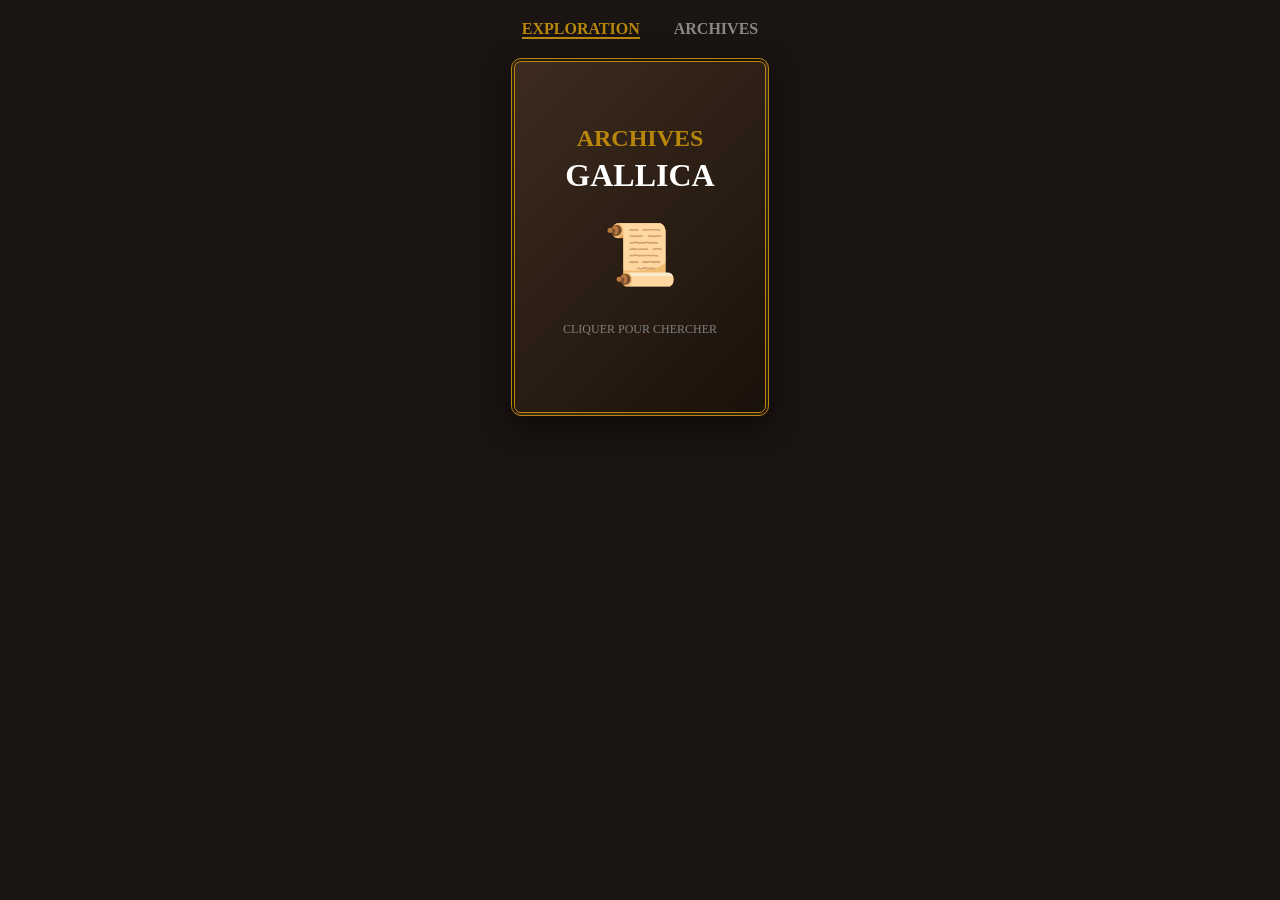
<file: index.html>
<!DOCTYPE html>
<html lang="fr">
<head>
    <meta charset="UTF-8">
    <title>Gallica Gacha - Exploration</title>
    <link rel="stylesheet" href="style.css">
</head>
<body>
    <nav>
        <a href="index.html" class="active">Exploration</a>
        <a href="collection.html">Archives</a>
    </nav>

    <div class="pack" id="mainPack" onclick="openPack()">
        <h2 style="color: var(--gold); margin:0;">ARCHIVES</h2>
        <h1 style="margin:5px 0; color:white;">GALLICA</h1>
        <div style="font-size:60px; margin:20px;">📜</div>
        <p id="packStatus" style="font-size:12px; color:gray;">CLIQUER POUR CHERCHER</p>
    </div>

    <script src="script.js"></script>
</body>
</html>
</file>
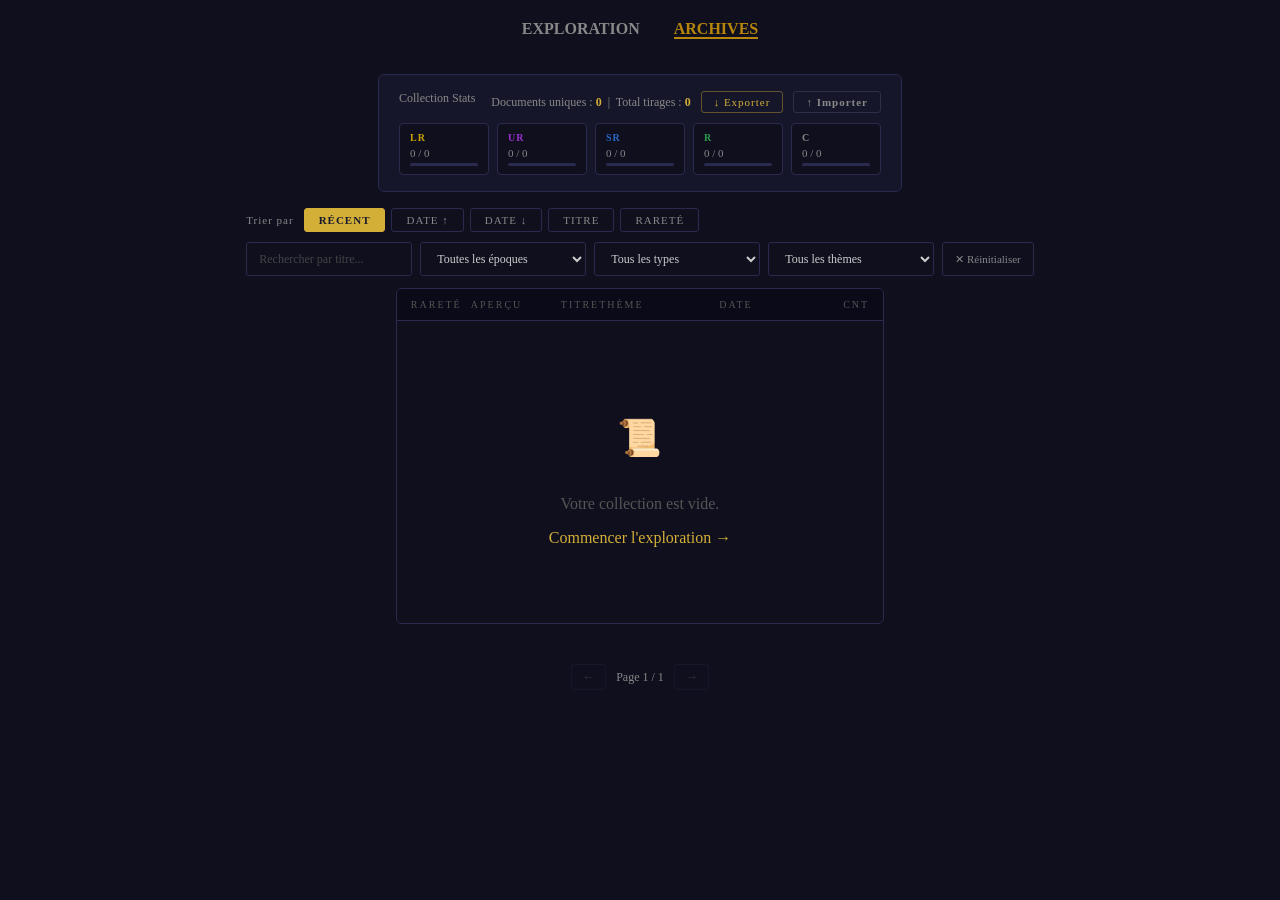
<file: collection.html>
<!DOCTYPE html>
<html lang="fr">
<head>
  <meta charset="UTF-8">
  <title>Mes Archives Gallica</title>
  <link rel="stylesheet" href="style.css">
  <style>
    * { box-sizing: border-box; }

    body {
      background: #0f0f1e;
      color: #ccc;
      font-family: Georgia, serif;
      margin: 0;
    }

    /* ---- STATS ---- */
    .stats-block {
      background: #16162a;
      border: 1px solid #2a2a4e;
      border-radius: 6px;
      margin: 16px 20px;
      padding: 16px 20px;
    }

    .stats-title {
      font-size: 16px;
      font-weight: bold;
      color: #fff;
      margin-bottom: 10px;
      display: flex;
      justify-content: space-between;
      flex-wrap: wrap;
      gap: 8px;
    }

    .stats-title span {
      font-size: 12px;
      color: #888;
      font-weight: normal;
    }

    .stats-title span b { color: #d4af37; }

    .rarity-bars {
      display: flex;
      gap: 8px;
      flex-wrap: wrap;
    }

    .rarity-bar {
      flex: 1;
      min-width: 90px;
      background: #0f0f1e;
      border: 1px solid #2a2a4e;
      border-radius: 4px;
      padding: 8px 10px;
    }

    .rarity-bar .rb-label {
      font-size: 10px;
      font-weight: bold;
      letter-spacing: 1px;
      margin-bottom: 4px;
    }

    .rarity-bar .rb-count {
      font-size: 11px;
      color: #888;
      margin-bottom: 4px;
    }

    .rarity-bar .rb-bar {
      height: 3px;
      background: #2a2a4e;
      border-radius: 2px;
      overflow: hidden;
    }

    .rarity-bar .rb-fill {
      height: 100%;
      border-radius: 2px;
      transition: width .5s ease;
    }

    /* ---- FILTRES ---- */
    .controls {
      margin: 0 20px 12px;
      display: flex;
      flex-direction: column;
      gap: 10px;
    }

    .sort-buttons {
      display: flex;
      gap: 6px;
      flex-wrap: wrap;
      align-items: center;
    }

    .sort-label {
      font-size: 11px;
      color: #888;
      letter-spacing: 1px;
      margin-right: 4px;
    }

    .sort-btn {
      padding: 5px 14px;
      border: 1px solid #2a2a4e;
      background: transparent;
      color: #888;
      border-radius: 3px;
      font-family: Georgia, serif;
      font-size: 11px;
      letter-spacing: 1px;
      cursor: pointer;
      transition: all .15s;
    }

    .sort-btn:hover { color: #d4af37; border-color: #d4af37; }
    .sort-btn.active { background: #d4af37; color: #1a1a2e; border-color: #d4af37; font-weight: bold; }

    .search-row {
      display: flex;
      gap: 8px;
      flex-wrap: wrap;
    }

    .search-row input,
    .search-row select {
      background: #0f0f1e;
      border: 1px solid #2a2a4e;
      color: #ccc;
      padding: 8px 12px;
      border-radius: 3px;
      font-family: Georgia, serif;
      font-size: 12px;
      flex: 1;
      min-width: 160px;
    }

    .search-row input:focus,
    .search-row select:focus {
      outline: none;
      border-color: #d4af3766;
    }

    .search-row input::placeholder { color: #444; }

    .filter-only {
      padding: 5px 12px;
      border: 1px solid #2a2a4e;
      background: transparent;
      color: #888;
      border-radius: 3px;
      font-family: Georgia, serif;
      font-size: 11px;
      cursor: pointer;
      white-space: nowrap;
    }
    .filter-only.active { background: #d4af3722; color: #d4af37; border-color: #d4af37; }
    .filter-only:hover { border-color: #d4af37; color: #d4af37; }

    /* ---- TABLEAU ---- */
    .table-wrap {
      margin: 0 20px 40px;
      border: 1px solid #2a2a4e;
      border-radius: 6px;
      overflow: hidden;
    }

    .table-head {
      display: grid;
      grid-template-columns: 60px 90px 1fr 120px 100px 50px;
      background: #0a0a18;
      padding: 10px 14px;
      font-size: 10px;
      letter-spacing: 2px;
      color: #555;
      border-bottom: 1px solid #2a2a4e;
    }

    .table-row {
      display: grid;
      grid-template-columns: 60px 90px 1fr 120px 100px 50px;
      padding: 10px 14px;
      border-bottom: 1px solid #1a1a2e;
      align-items: center;
      cursor: pointer;
      transition: background .12s;
    }

    .table-row:last-child { border-bottom: none; }
    .table-row:hover { background: #1a1a2e; }

    /* Rareté */
    .badge-rarity {
      font-size: 11px;
      font-weight: bold;
      letter-spacing: 1px;
    }

    /* Vignette */
    .thumb-wrap {
      display: flex;
      align-items: center;
      gap: 8px;
    }

    .thumb-wrap img {
      width: 50px;
      height: 64px;
      object-fit: cover;
      border-radius: 2px;
      border: 1px solid #2a2a4e;
      background: #111;
      flex-shrink: 0;
    }

    /* Titre + badges */
    .title-cell { padding-right: 12px; }

    .doc-title {
      font-size: 13px;
      color: #ddd;
      margin-bottom: 5px;
      white-space: nowrap;
      overflow: hidden;
      text-overflow: ellipsis;
      max-width: 100%;
    }

    .doc-badges {
      display: flex;
      gap: 4px;
      flex-wrap: wrap;
    }

    .badge {
      font-size: 9px;
      padding: 2px 7px;
      border-radius: 10px;
      background: #1e1e3a;
      color: #888;
      border: 1px solid #2a2a4e;
      white-space: nowrap;
    }

    .badge-theme { color: #7a9fd4; border-color: #2a4a7a; }
    .badge-type  { color: #9d7a2a; border-color: #4a3a1a; }

    /* Date */
    .date-cell { font-size: 12px; color: #888; }

    /* ARK */
    .ark-cell { font-size: 9px; color: #444; font-family: monospace; }

    /* Compteur */
    .cnt-cell { font-size: 11px; color: #555; text-align: right; }

    /* Vide */
    .empty-state {
      padding: 60px 20px;
      text-align: center;
      color: #555;
    }
    .empty-state a { color: #d4af37; text-decoration: none; }

    /* Pagination */
    .pagination {
      display: flex;
      align-items: center;
      gap: 10px;
      justify-content: flex-end;
      padding: 0 20px 16px;
      font-size: 12px;
      color: #888;
    }

    .pagination button {
      background: transparent;
      border: 1px solid #2a2a4e;
      color: #888;
      padding: 4px 10px;
      border-radius: 3px;
      cursor: pointer;
      font-family: Georgia, serif;
    }

    .pagination button:hover:not(:disabled) { border-color: #d4af37; color: #d4af37; }
    .pagination button:disabled { opacity: .3; cursor: default; }
  </style>
</head>
<body>
  <nav>
    <a href="index.html">Exploration</a>
    <a href="collection.html" class="active">Archives</a>
  </nav>

  <!-- STATS -->
  <div class="stats-block">
    <div class="stats-title">
      <span>Collection Stats</span>
      <div style="display:flex;align-items:center;gap:10px;flex-wrap:wrap;">
        <span>Documents uniques : <b id="statUnique">0</b> &nbsp;|&nbsp; Total tirages : <b id="statTotal">0</b></span>
        <button onclick="exportCollection()" style="
          padding:4px 12px;background:transparent;
          border:1px solid #d4af3766;color:#d4af37;
          border-radius:3px;font-family:Georgia;font-size:11px;
          cursor:pointer;letter-spacing:1px;">↓ Exporter</button>
        <label style="
          padding:4px 12px;background:transparent;
          border:1px solid #44446688;color:#888;
          border-radius:3px;font-family:Georgia;font-size:11px;
          cursor:pointer;letter-spacing:1px;">↑ Importer
          <input type="file" id="importFile" accept=".json"
                 style="display:none" onchange="importCollection(event)">
        </label>
      </div>
    </div>
    <div class="rarity-bars" id="rarityBars"></div>
  </div>

  <!-- CONTRÔLES -->
  <div class="controls">
    <div class="sort-buttons">
      <span class="sort-label">Trier par</span>
      <button class="sort-btn active" data-sort="recent">RÉCENT</button>
      <button class="sort-btn" data-sort="date_asc">DATE ↑</button>
      <button class="sort-btn" data-sort="date_desc">DATE ↓</button>
      <button class="sort-btn" data-sort="title">TITRE</button>
      <button class="sort-btn" data-sort="rarity">RARETÉ</button>
    </div>
    <div class="search-row">
      <input type="text" id="searchTitle" placeholder="Rechercher par titre...">
      <select id="filterEpoque">
        <option value="">Toutes les époques</option>
        <option value="medieval">Moyen Âge (avant 1500)</option>
        <option value="renaissance">Renaissance (1500–1600)</option>
        <option value="xviie">XVIIe siècle</option>
        <option value="xviiie">XVIIIe siècle</option>
        <option value="xixe">XIXe siècle</option>
        <option value="xxe">XXe siècle</option>
        <option value="unknown">Date inconnue</option>
      </select>
      <select id="filterType">
        <option value="">Tous les types</option>
        <option value="image">🖼️ Images</option>
        <option value="fascicule">📰 Presse</option>
        <option value="manuscrit">📜 Manuscrits</option>
        <option value="carte">🗺️ Cartes</option>
        <option value="affiche">🎨 Affiches</option>
      </select>
      <select id="filterTheme">
        <option value="">Tous les thèmes</option>
      </select>
      <button class="filter-only" id="btnReset">✕ Réinitialiser</button>
    </div>
  </div>

  <!-- TABLEAU -->
  <div class="table-wrap">
    <div class="table-head">
      <div>RARETÉ</div>
      <div>APERÇU</div>
      <div>TITRE</div>
      <div>THÈME</div>
      <div>DATE</div>
      <div style="text-align:right">CNT</div>
    </div>
    <div id="collectionList"></div>
  </div>

  <!-- PAGINATION -->
  <div class="pagination">
    <button id="btnPrev">←</button>
    <span id="pageInfo">Page 1 / 1</span>
    <button id="btnNext">→</button>
  </div>

  <script src="script.js"></script>
  <script>
    // STORAGE_KEY est défini dans script.js — ne pas redéclarer ici
    const PAGE_SIZE = 20;

    let currentPage = 1;
    let currentSort = "recent";

    const RARITIES = [
      { label: "LÉGENDAIRE", short: "LR", color: "#c8a200" },
      { label: "ÉPIQUE",     short: "UR", color: "#9932cc" },
      { label: "RARE",       short: "SR", color: "#2768c4" },
      { label: "PEU COMMUN", short: "R",  color: "#2a9d4e" },
      { label: "COMMUN",     short: "C",  color: "#888888" },
    ];

    const TYPE_LABELS = {
      photo: "📷 Photo", journal: "📰 Journal", fascicule: "📰 Presse",
      carte: "🗺️ Carte", affiche: "🖼️ Affiche", dessin: "✏️ Dessin",
      manuscrit: "📜 Manuscrit", revue: "📖 Revue", image: "🖼️ Image",
      "image fixe": "🖼️ Image", document: "📄 Document", estampe: "🎨 Estampe",
    };

    function getEpoque(year) {
      if (!year) return "unknown";
      const y = parseInt(year);
      if (y < 1500) return "medieval";
      if (y < 1600) return "renaissance";
      if (y < 1700) return "xviie";
      if (y < 1800) return "xviiie";
      if (y < 1900) return "xixe";
      return "xxe";
    }

    function getTypeCategory(docType) {
      if (!docType) return "image";
      const t = docType.toLowerCase();
      if (t.includes("manuscrit")) return "manuscrit";
      if (t.includes("carte")) return "carte";
      if (t.includes("fascicule") || t.includes("journal") || t.includes("revue")) return "fascicule";
      if (t.includes("affiche") || t.includes("estampe") || t.includes("dessin")) return "affiche";
      return "image";
    }

    function rarityFromLabel(label) {
      return RARITIES.find(r => r.label === label) || RARITIES[4];
    }

    function renderStats(coll) {
      document.getElementById('statUnique').textContent = coll.length;
      document.getElementById('statTotal').textContent  = coll.length;

      const counts = {};
      RARITIES.forEach(r => counts[r.label] = 0);
      coll.forEach(c => { if (c.rarity) counts[c.rarity] = (counts[c.rarity] || 0) + 1; });

      document.getElementById('rarityBars').innerHTML = RARITIES.map(r => {
        const n = counts[r.label] || 0;
        const pct = coll.length ? Math.round(n / coll.length * 100) : 0;
        return `
          <div class="rarity-bar">
            <div class="rb-label" style="color:${r.color}">${r.short}</div>
            <div class="rb-count">${n} / ${coll.length}</div>
            <div class="rb-bar"><div class="rb-fill" style="width:${pct}%;background:${r.color}"></div></div>
          </div>`;
      }).join('');
    }

    function renderCollection() {
      const coll = JSON.parse(localStorage.getItem(STORAGE_KEY)) || [];

      // Remplir thèmes
      const themes = [...new Set(coll.map(c => c.theme).filter(Boolean))].sort();
      const themeSelect = document.getElementById('filterTheme');
      const prevTheme = themeSelect.value;
      themeSelect.innerHTML = '<option value="">Tous les thèmes</option>' +
        themes.map(t => `<option value="${t}"${t===prevTheme?' selected':''}>${t}</option>`).join('');

      renderStats(coll);

      // Filtres
      const search = document.getElementById('searchTitle').value.toLowerCase();
      const epoque = document.getElementById('filterEpoque').value;
      const type   = document.getElementById('filterType').value;
      const theme  = document.getElementById('filterTheme').value;

      let filtered = coll.filter(card => {
        const title = (card.title || card.name || '').toLowerCase();
        if (search && !title.includes(search)) return false;
        if (epoque && getEpoque(card.year) !== epoque) return false;
        if (type   && getTypeCategory(card.docType) !== type) return false;
        if (theme  && card.theme !== theme) return false;
        return true;
      });

      // Tri
      const rarityOrder = { "LÉGENDAIRE":0,"ÉPIQUE":1,"RARE":2,"PEU COMMUN":3,"COMMUN":4 };
      filtered.sort((a, b) => {
        if (currentSort === "date_asc")  return (parseInt(a.year)||9999) - (parseInt(b.year)||9999);
        if (currentSort === "date_desc") return (parseInt(b.year)||0)    - (parseInt(a.year)||0);
        if (currentSort === "title")     return (a.title||a.name||'').localeCompare(b.title||b.name||'','fr');
        if (currentSort === "rarity")    return (rarityOrder[a.rarity]||4) - (rarityOrder[b.rarity]||4);
        return 0; // recent = ordre naturel
      });

      // Pagination
      const totalPages = Math.max(1, Math.ceil(filtered.length / PAGE_SIZE));
      if (currentPage > totalPages) currentPage = totalPages;
      const start = (currentPage - 1) * PAGE_SIZE;
      const page  = filtered.slice(start, start + PAGE_SIZE);

      document.getElementById('pageInfo').textContent = `Page ${currentPage} / ${totalPages}`;
      document.getElementById('btnPrev').disabled = currentPage <= 1;
      document.getElementById('btnNext').disabled = currentPage >= totalPages;

      const list = document.getElementById('collectionList');

      if (coll.length === 0) {
        list.innerHTML = `<div class="empty-state">
          <p style="font-size:36px">📜</p>
          <p>Votre collection est vide.</p>
          <p><a href="index.html">Commencer l'exploration →</a></p>
        </div>`;
        return;
      }

      if (filtered.length === 0) {
        list.innerHTML = `<div class="empty-state"><p>Aucun document ne correspond à ces filtres.</p></div>`;
        return;
      }

      list.innerHTML = page.map((card, i) => {
        const img      = card.img || card.imgUrl || '';
        const url      = card.url || card.itemUrl || '#';
        const title    = card.title || card.name || 'Document';
        const year     = card.year || '—';
        const typeStr  = TYPE_LABELS[card.docType] || "📄 Document";
        const rarity   = rarityFromLabel(card.rarity);
        const arkShort = card.arkId ? `#${card.arkId.substring(0,10)}` : '';
        const theme    = card.theme || '';
        const idx      = (currentPage - 1) * PAGE_SIZE + i;

        return `
          <div class="table-row" onclick="showCardModal(${idx})" title="Voir la carte">
            <div class="badge-rarity" style="color:${rarity.color}">${rarity.short}</div>
            <div class="thumb-wrap">
              <img src="${img}" onerror="this.onerror=null;this.style.opacity='.3';" alt="${title}">
            </div>
            <div class="title-cell">
              <div class="doc-title">${title}</div>
              <div class="doc-badges">
                <span class="badge badge-type">${typeStr}</span>
                <span class="badge" style="font-size:9px;color:#444">${arkShort}</span>
              </div>
            </div>
            <div class="date-cell">
              ${theme ? `<span class="badge badge-theme">${theme}</span>` : '—'}
            </div>
            <div class="date-cell">${year}</div>
            <div class="cnt-cell">x1</div>
          </div>`;
      }).join('');
    }

    // ---- MODALE CARTE depuis la collection ----
    function showCardModal(idx) {
      const coll = JSON.parse(localStorage.getItem(STORAGE_KEY)) || [];
      const card = coll[idx];
      if (!card) return;

      const rarityObj = rarityFromLabel(card.rarity);
      const img       = card.img || card.imgUrl || '';
      const imgFb     = card.coverUrl || img;
      const url       = card.url || card.itemUrl || '#';
      const title     = card.title || card.name || 'Document';
      const year      = card.dateLabel || card.year || 'Date inconnue';
      const typeStr   = TYPE_LABELS[card.docType] || "📄 Document";
      const isShiny   = rarityObj.label !== "COMMUN";

      document.querySelector('.col-overlay')?.remove();

      const div = document.createElement('div');
      div.className = 'col-overlay';
      div.style.cssText = `position:fixed;inset:0;background:rgba(0,0,0,0.88);
        display:flex;align-items:center;justify-content:center;
        z-index:9999;font-family:'Georgia',serif;animation:cfadeIn .3s ease;`;

      div.innerHTML = `
        <style>
          @keyframes cfadeIn{from{opacity:0;transform:scale(.9)}to{opacity:1;transform:scale(1)}}
          @keyframes cShimmer{0%{background-position:-600px 0}100%{background-position:600px 0}}
          @keyframes cGlow{0%,100%{box-shadow:0 0 30px ${rarityObj.color}66}50%{box-shadow:0 0 60px ${rarityObj.color}aa}}
          @keyframes cShine{0%{background-position:-200% center}100%{background-position:200% center}}
          @keyframes cBlink{0%,100%{opacity:.4}50%{opacity:1}}
          .cg {
            background:#faf6ee;width:min(420px,92vw);border-radius:8px;overflow:hidden;
            border:3px solid ${rarityObj.color};
            ${isShiny ? 'animation:cGlow 2s ease-in-out infinite;' : `box-shadow:0 0 30px ${rarityObj.color}44;`}
          }
          .cg-head {
            background:#1a1a2e;padding:14px 16px 12px;
            border-bottom:2px solid ${rarityObj.color};text-align:center;
          }
          .cg-rlabel {
            font-size:22px;font-weight:bold;letter-spacing:4px;color:${rarityObj.color};
            ${isShiny ? `background:linear-gradient(90deg,${rarityObj.color} 0%,#fff 40%,${rarityObj.color} 60%,${rarityObj.color} 100%);
              background-size:200% auto;-webkit-background-clip:text;-webkit-text-fill-color:transparent;
              background-clip:text;animation:cShine 2.5s linear infinite;` : ''}
          }
          .cg-rsub{font-size:11px;color:${rarityObj.color}99;letter-spacing:3px;margin-top:3px;}
          .cg-imgwrap{
            width:min(340px,80vw);height:min(420px,52vh);margin:0 auto;
            position:relative;border:2px solid ${rarityObj.color};
            ${isShiny ? `box-shadow:0 0 20px ${rarityObj.color}66;` : ''}
            background:#0a0a18;overflow:hidden;
          }
          .cg-ph{
            position:absolute;inset:0;
            background:linear-gradient(90deg,#0f0f1e 20%,#1e1e3e 50%,#0f0f1e 80%);
            background-size:600px 100%;animation:cShimmer 1.6s ease-in-out infinite;
            display:flex;flex-direction:column;align-items:center;justify-content:center;gap:12px;
          }
          .cg-ph-icon{font-size:40px;opacity:.25;}
          .cg-ph-txt{font-size:10px;letter-spacing:3px;color:${rarityObj.color}88;}
          .cg-ph-dots{font-size:18px;color:${rarityObj.color}66;animation:cBlink 1.2s ease-in-out infinite;letter-spacing:4px;}
          .cg-imgwrap img{
            position:absolute;inset:0;width:100%;height:100%;object-fit:cover;
            display:block;cursor:pointer;opacity:0;transition:opacity .5s ease;
          }
          .cg-imgwrap img.loaded{opacity:1;}
          .cg-imgwrap img.loaded~.cg-ph{display:none;}
          .cg-imgwrap img:hover{opacity:.85!important;}
          .cg-hint{color:#d4af37;font-size:10px;margin-top:8px;letter-spacing:1px;opacity:.6;}
          .cg-body{padding:14px 16px 4px;text-align:center;}
          .cg-title{font-size:15px;font-weight:bold;color:#1a1a2e;margin:0 0 6px;line-height:1.4;}
          .cg-meta{font-size:11px;color:#666;margin:3px 0;}
          .cg-footer{margin:12px 0 0;background:#1a1a2e;padding:16px;text-align:center;cursor:pointer;}
          .cg-footer p{color:#d4af37;font-size:13px;font-weight:bold;letter-spacing:2px;margin:0;}
          .cg-footer span{display:block;color:#888;font-size:10px;letter-spacing:1px;margin-top:4px;}
        </style>
        <div class="cg">
          <div class="cg-head">
            <div class="cg-rlabel">${rarityObj.label}</div>
            <div class="cg-rsub">${rarityObj.short} · BIBLIOTHÈQUE NATIONALE DE FRANCE</div>
          </div>
          <div style="background:#1a1a2e;padding:16px;text-align:center;">
            <div class="cg-imgwrap">
              <img src="${img}" alt="${title}"
                   onerror="this.src='${imgFb}';this.onerror=null;this.classList.add('loaded');"
                   onload="this.classList.add('loaded');"
                   onclick="window.open('${url}','_blank')"
                   title="Voir sur Gallica">
              <div class="cg-ph">
                <div class="cg-ph-icon">📜</div>
                <div class="cg-ph-txt">Consultation des archives</div>
                <div class="cg-ph-dots">· · ·</div>
              </div>
            </div>
            <p class="cg-hint">↑ cliquer pour voir sur Gallica</p>
          </div>
          <div class="cg-body">
            <p class="cg-title">${title}</p>
            <p class="cg-meta">${typeStr} · ${year}</p>
            <p class="cg-meta" style="font-size:9px;color:#bbb;">ark:/12148/${card.arkId}</p>
          </div>
          <div class="cg-footer" id="cg-close">
            <p>FERMER</p>
            <span>cliquer pour fermer</span>
          </div>
        </div>`;

      document.body.appendChild(div);
      div.addEventListener('click', e => { if (e.target === div) div.remove(); });
      document.getElementById('cg-close').addEventListener('click', () => div.remove());
    }
    window.showCardModal = showCardModal;

    // ---- EVENTS ----
    document.querySelectorAll('.sort-btn').forEach(btn => {
      btn.addEventListener('click', () => {
        document.querySelectorAll('.sort-btn').forEach(b => b.classList.remove('active'));
        btn.classList.add('active');
        currentSort = btn.dataset.sort;
        currentPage = 1;
        renderCollection();
      });
    });

    ['searchTitle','filterEpoque','filterType','filterTheme'].forEach(id => {
      document.getElementById(id).addEventListener('input', () => {
        currentPage = 1;
        renderCollection();
      });
    });

    document.getElementById('btnReset').addEventListener('click', () => {
      document.getElementById('searchTitle').value  = '';
      document.getElementById('filterEpoque').value = '';
      document.getElementById('filterType').value   = '';
      document.getElementById('filterTheme').value  = '';
      currentSort = 'recent';
      currentPage = 1;
      document.querySelectorAll('.sort-btn').forEach(b => b.classList.remove('active'));
      document.querySelector('[data-sort="recent"]').classList.add('active');
      renderCollection();
    });

    document.getElementById('btnPrev').addEventListener('click', () => { currentPage--; renderCollection(); });
    document.getElementById('btnNext').addEventListener('click', () => { currentPage++; renderCollection(); });

    // ---- EXPORT ----
    function exportCollection() {
      const coll = JSON.parse(localStorage.getItem(STORAGE_KEY)) || [];
      if (coll.length === 0) { alert("Votre collection est vide !"); return; }
      const json = JSON.stringify(coll, null, 2);
      const blob = new Blob([json], { type: "application/json" });
      const url  = URL.createObjectURL(blob);
      const a    = document.createElement('a');
      a.href     = url;
      a.download = `gallicagacha_collection_${new Date().toISOString().slice(0,10)}.json`;
      a.click();
      URL.revokeObjectURL(url);
    }
    window.exportCollection = exportCollection;

    // ---- IMPORT ----
    function importCollection(event) {
      const file = event.target.files[0];
      if (!file) return;
      const reader = new FileReader();
      reader.onload = (e) => {
        try {
          const imported = JSON.parse(e.target.result);
          if (!Array.isArray(imported)) throw new Error("Format invalide");

          const existing = JSON.parse(localStorage.getItem(STORAGE_KEY)) || [];

          // Fusionner sans doublons (par arkId + page)
          const existingKeys = new Set(existing.map(c => `${c.arkId}_${c.page}`));
          const newCards = imported.filter(c => !existingKeys.has(`${c.arkId}_${c.page}`));
          const merged = [...newCards, ...existing].slice(0, 500);

          localStorage.setItem(STORAGE_KEY, JSON.stringify(merged));
          renderCollection();

          // Confirmation
          const msg = document.createElement('div');
          msg.style.cssText = `position:fixed;bottom:28px;left:50%;transform:translateX(-50%);
            background:#2a9d4e;color:#fff;padding:11px 22px;border-radius:4px;
            font-family:Georgia;font-size:13px;z-index:9999;`;
          msg.textContent = `✦ ${newCards.length} nouvelle${newCards.length>1?'s':''} carte${newCards.length>1?'s':''} importée${newCards.length>1?'s':''} !`;
          document.body.appendChild(msg);
          setTimeout(() => msg.remove(), 3000);

        } catch(err) {
          alert("Fichier invalide. Assurez-vous d'importer un fichier .json exporté depuis GallicaGacha.");
        }
        // Réinitialiser l'input pour permettre un re-import du même fichier
        event.target.value = '';
      };
      reader.readAsText(file);
    }
    window.importCollection = importCollection;

    renderCollection();
  </script>
</body>
</html>
</file>
<file: style.css>
:root {
    --bg: #1a1412;
    --paper: #fdf6e3;
    --gold: #b8860b;
    --ink: #586e75;
}

body {
    background: var(--bg);
    color: white;
    font-family: 'Times New Roman', serif;
    display: flex;
    flex-direction: column;
    align-items: center;
    margin: 0;
    min-height: 100vh;
}

nav { margin: 20px; }
nav a { color: #888; text-decoration: none; margin: 0 15px; font-weight: bold; text-transform: uppercase; }
nav a.active { color: var(--gold); border-bottom: 2px solid var(--gold); }

.pack {
    width: 250px; height: 350px;
    background: linear-gradient(135deg, #3d2b1f, #1a110a);
    border: 4px double var(--gold);
    border-radius: 10px;
    display: flex;
    flex-direction: column;
    align-items: center;
    justify-content: center;
    cursor: pointer;
    box-shadow: 0 10px 30px rgba(0,0,0,0.5);
    transition: 0.3s;
}

.pack:hover { transform: scale(1.02); }
.shake { animation: shake 0.5s infinite; }
@keyframes shake { 0% {transform:rotate(0)} 25% {transform:rotate(-2deg)} 75% {transform:rotate(2deg)} }

.overlay {
    position: fixed; inset: 0; background: rgba(0,0,0,0.85);
    display: flex; justify-content: center; align-items: center; z-index: 100;
}

.card {
    background: var(--paper); color: var(--ink);
    width: 300px; padding: 20px; border-radius: 8px;
    text-align: center; border: 5px solid var(--gold);
}

.card img { max-width: 100%; height: 220px; object-fit: contain; margin: 10px 0; border: 1px solid #ccc; }

.grid {
    display: grid; grid-template-columns: repeat(auto-fill, minmax(150px, 1fr));
    gap: 15px; width: 90%; padding: 20px;
}

.mini-card {
    background: var(--paper); color: var(--ink);
    padding: 10px; border-radius: 5px; text-align: center;
}

.mini-card img { width: 100%; height: 120px; object-fit: cover; }
</file>
